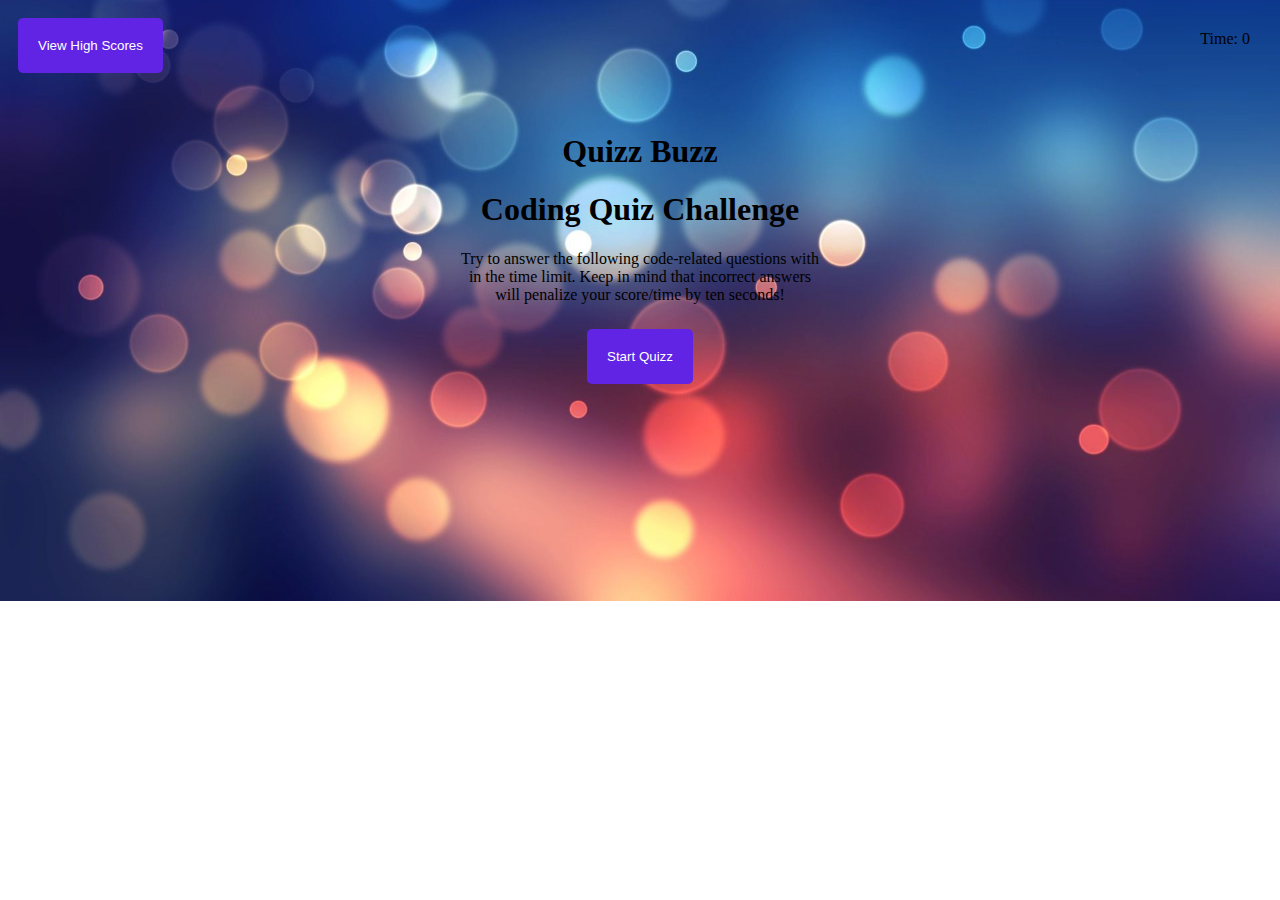
<file: index.html>
<!DOCTYPE html>
<html lang="en">

<head>
    <meta charset="UTF-8" />
    <meta name="viewport" 
          content="width=device-width,
                   initial-scale=1.0" />
    <link rel="stylesheet" href="./css/index.css" />
    <title>Quizz app</title>
</head>

<body>
    
        <header>
            <div>
                <a href="./highscore.html">
                    <button class="btn-main" id="view-high-scores"> View High Scores </button>
                </a>
            </div>

            <div class="timer">
                <p>
                    Time:
                    <span id="timer">
                        0
                    </span>
                </p>
            </div>
        </header>

        <main class="quiz">
            <div id="quiz-start">
                <div class="landing"  id="start-screen">
                    <h1 id="top">Quizz Buzz</h1>
                    <h1 class="text">Coding Quiz Challenge</h1>
                    <p>
                        Try to answer the following
                        code-related questions with
                        in the time limit. Keep in
                        mind that incorrect answers
                        will penalize your score/time
                        by ten seconds!
                    </p>
                    <button class="btn-main" id="start">Start Quizz</button>
                </div>
            </div>

            <div class="hide" id="questions">
                <h2 id="question-words"></h2>
                <div class="options" id="options">
                </div>
            </div>

            <div class="hide" id="quiz-end">
                <h2>All Done!</h2>
                <p>Your final score is:
                 <span id="score-final"></span>
                </p>
                <p>
                    Please enter your name:
                    <input type="text" id="name"max="3" />
                    <button id="submit-score">Submit</button>
                </p>
            </div>

            <div id="feedback" 
                 class="feedback hide">
            </div>
        </main>
    </div>
    <script src="./index.js"></script>
</body>

</html>
</file>
<file: css/index.css>
/* Style.css */

 body{
    background-image: url(../img/bg1.jpg);
    background-position: center;
    background-repeat: no-repeat;
    background-size: cover;
    height: auto;
 }

.quiz,
.scores {
    margin: 50px auto 0 auto;
    max-width: 400px;
}

#top {
    color: rgb(0, 0, 0);
}

.containerNew {
    border: 5px solid;
    position: absolute;
    top: 50%;
    left: 50%;
    height: 580px;
    width: 50%;
    transform: translate(-50%, -50%);
    padding: 10px;
}

p {
    margin: 15px 15px;
}

.landing {
    text-align: center;
}

.scoresHeader {
    position: absolute;
    top: 15px;
    left: 15px;
}



.timer {
    position: absolute;
    color: #000000;
    top: 15px;
    right: 15px;
}

.text{
    color: #000000;
}

.btn-main{
background-color: #6124e4;

}

button {
    display: inline-block;
    margin: 10px;
    cursor: pointer;
    background-color: #6e31f4;
    color:rgb(255, 255, 255);
    border-radius: 5px;
    border: 0;
    padding: 20px;
}

button:hover {
    background-color: #12458d;
}

.options button {
    display: block;
}

input[type="text"] {
    font-size: 100%;
    border-radius: 0.75rem;
    border-color: #fff;
}

.hide {
    display: none;
    background-color: #fff;
    color: #fff;
}

.feedback {
    font-style: bold;
    font-size: 120%;
    margin-top: 20px;
    padding-top: 15px;
    color: #fff;
    border-top: 2px solid #4B0082;
}

ol {
    padding-left: 15px;
    max-height: 600px;
    overflow: auto;
}

li {
    padding: 5px;
    list-style: decimal inside none;
}

li:nth-child(odd) {
    background-color: #dfdae7;
}

@media screen and (max-width: 768px) {
    .containerNew {
        width: 80%;
    }

    body{
        background-image: url(../img/bg1.jpg);
        background-position: center;
        background-repeat: no-repeat;
        background-size: cover;
        height: 900px;
     }
}

@media screen and (max-width: 575px) {
    .containerNew {
        width: 90%;
    }

    .quiz,
    .scores {
        max-width: 90%;
    }
}
</file>
